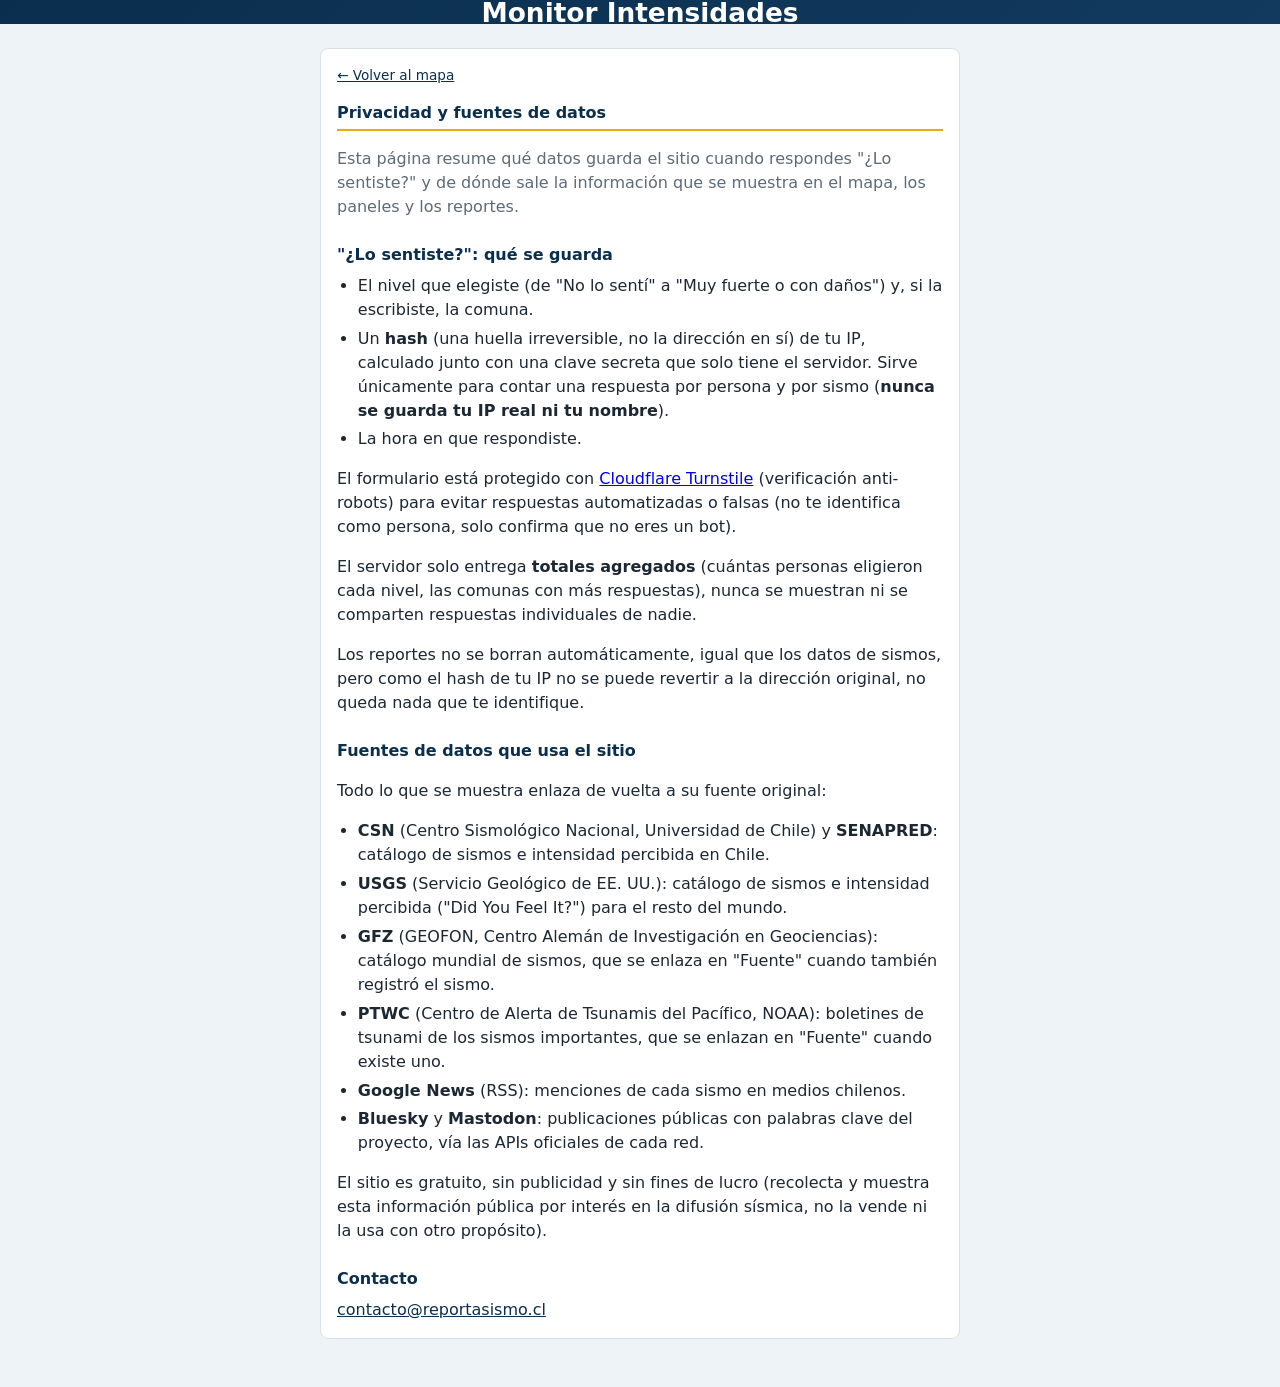
<file: privacidad.html>
<!doctype html>
<html lang="es">
<head>
<meta charset="utf-8" />
<meta name="viewport" content="width=device-width, initial-scale=1" />
<title>Privacidad y fuentes — Monitor Intensidades</title>
<meta name="description" content="Qué datos guarda Monitor Intensidades cuando respondés '¿Lo sentiste?' y de qué fuentes sale la información del sitio (CSN, SENAPRED, USGS, GFZ, PTWC, Google News, Bluesky, Mastodon)." />
<link rel="canonical" href="https://reportasismo.cl/privacidad.html" />
<meta property="og:type" content="website" />
<meta property="og:site_name" content="Monitor Intensidades" />
<meta property="og:title" content="Privacidad y fuentes — Monitor Intensidades" />
<meta property="og:description" content="Qué datos guarda el sitio y de qué fuentes sale la información que muestra." />
<meta property="og:url" content="https://reportasismo.cl/privacidad.html" />
<meta property="og:image" content="https://reportasismo.cl/img/og-image.png" />
<meta property="og:locale" content="es_CL" />
<meta name="twitter:card" content="summary" />
<meta name="theme-color" content="#0a2e4d" />
<link rel="manifest" href="manifest.json" />
<link rel="icon" type="image/svg+xml" href="img/logo-icon.svg?v=1" />
<link rel="apple-touch-icon" href="img/apple-touch-icon.png" />
<link rel="stylesheet" href="css/style.css?v=p52" />
</head>
<body>
  <header class="app-header">
    <h1>Monitor Intensidades</h1>
  </header>

  <main class="doc-page">
    <div class="panel doc-card">
      <p class="doc-back"><a href="index.html">← Volver al mapa</a></p>
      <h2>Privacidad y fuentes de datos</h2>
      <p class="doc-intro">
        Esta página resume qué datos guarda el sitio cuando respondes
        "¿Lo sentiste?" y de dónde sale la información que se muestra en
        el mapa, los paneles y los reportes.
      </p>

      <h3>"¿Lo sentiste?": qué se guarda</h3>
      <ul>
        <li>El nivel que elegiste (de "No lo sentí" a "Muy fuerte o con daños") y, si la escribiste, la comuna.</li>
        <li>
          Un <strong>hash</strong> (una huella irreversible, no la dirección en sí) de tu IP, calculado junto con una
          clave secreta que solo tiene el servidor. Sirve únicamente para contar una respuesta por persona y por
          sismo (<strong>nunca se guarda tu IP real ni tu nombre</strong>).
        </li>
        <li>La hora en que respondiste.</li>
      </ul>
      <p>
        El formulario está protegido con <a href="https://www.cloudflare.com/products/turnstile/" target="_blank" rel="noopener">Cloudflare Turnstile</a>
        (verificación anti-robots) para evitar respuestas automatizadas o falsas (no te identifica como persona, solo confirma que no eres un bot).
      </p>
      <p>
        El servidor solo entrega <strong>totales agregados</strong> (cuántas personas eligieron cada nivel, las
        comunas con más respuestas), nunca se muestran ni se comparten respuestas individuales de nadie.
      </p>
      <p>
        Los reportes no se borran automáticamente, igual que los datos de sismos, pero como el hash de tu IP no se
        puede revertir a la dirección original, no queda nada que te identifique.
      </p>

      <h3>Fuentes de datos que usa el sitio</h3>
      <p>Todo lo que se muestra enlaza de vuelta a su fuente original:</p>
      <ul>
        <li><strong>CSN</strong> (Centro Sismológico Nacional, Universidad de Chile) y <strong>SENAPRED</strong>: catálogo de sismos e intensidad percibida en Chile.</li>
        <li><strong>USGS</strong> (Servicio Geológico de EE. UU.): catálogo de sismos e intensidad percibida ("Did You Feel It?") para el resto del mundo.</li>
        <li><strong>GFZ</strong> (GEOFON, Centro Alemán de Investigación en Geociencias): catálogo mundial de sismos, que se enlaza en "Fuente" cuando también registró el sismo.</li>
        <li><strong>PTWC</strong> (Centro de Alerta de Tsunamis del Pacífico, NOAA): boletines de tsunami de los sismos importantes, que se enlazan en "Fuente" cuando existe uno.</li>
        <li><strong>Google News</strong> (RSS): menciones de cada sismo en medios chilenos.</li>
        <li><strong>Bluesky</strong> y <strong>Mastodon</strong>: publicaciones públicas con palabras clave del proyecto, vía las APIs oficiales de cada red.</li>
      </ul>
      <p>
        El sitio es gratuito, sin publicidad y sin fines de lucro (recolecta y muestra esta información pública
        por interés en la difusión sísmica, no la vende ni la usa con otro propósito).
      </p>

      <h3>Contacto</h3>
      <address class="doc-contact">
        <a href="mailto:contacto@reportasismo.cl">contacto@reportasismo.cl</a>
      </address>
    </div>
  </main>

  <!-- Ver el mismo comentario en index.html: Cloudflare Web Analytics,
       opcional y desactivado, sin cookies. Si se activa alla, se activa
       tambien aca con el mismo token. -->
  <!-- <script defer src="https://static.cloudflareinsights.com/beacon.min.js" data-cf-beacon='{"token": "TU-TOKEN-AQUI"}'></script> -->
</body>
</html>
</file>
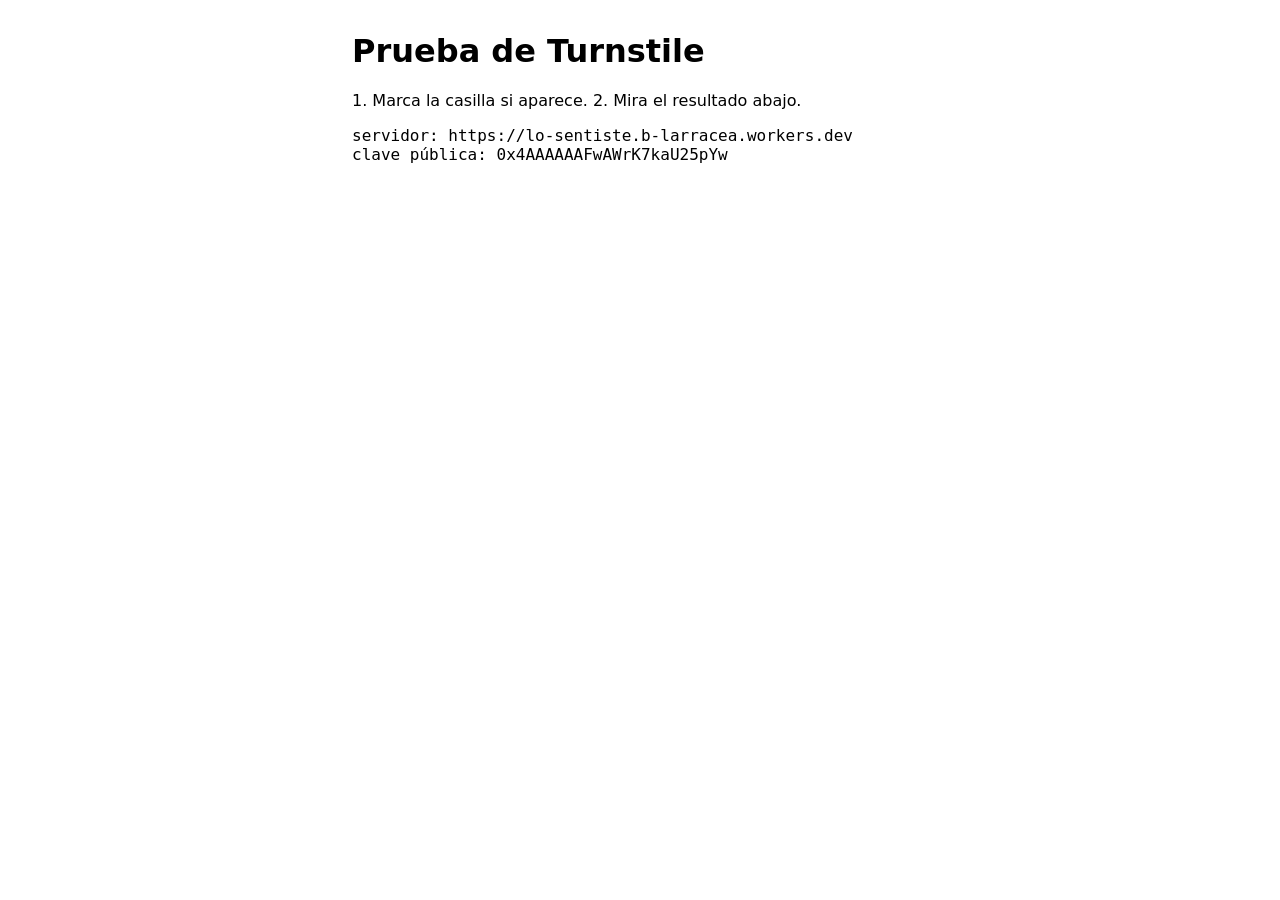
<file: reports-worker/test/turnstile-test.html>
<!doctype html>
<meta charset="utf-8" />
<meta name="viewport" content="width=device-width, initial-scale=1" />
<title>Prueba de Turnstile</title>
<!--
  Prueba MANUAL del anti-robots, para abrir en un navegador normal (no en uno incrustado
  o automatizado, que Turnstile suele rechazar). Se sirve con la carpeta del proyecto, ej.
  `py -m http.server 8001`, y se abre en http://localhost:8001/reports-worker/test/turnstile-test.html
  (localhost debe estar en los dominios del widget de Cloudflare).
  Manda un reporte a un sismo que NO existe: el servidor revisa primero el token y despues
  responde 404, asi se prueba el anti-robots sin guardar nada en la base.
-->
<body style="font: 16px system-ui; max-width: 36rem; margin: 2rem auto; padding: 0 1rem">
  <h1>Prueba de Turnstile</h1>
  <p>1. Marca la casilla si aparece. 2. Mira el resultado abajo.</p>
  <div id="widget"></div>
  <pre id="out" style="white-space: pre-wrap">cargando…</pre>
  <script src="../../js/config.js"></script>
  <script src="https://challenges.cloudflare.com/turnstile/v0/api.js?render=explicit"></script>
  <script>
    const out = document.getElementById("out");
    const log = (text) => (out.textContent += "\n" + text);
    const cfg = window.SISMOS_CONFIG;
    out.textContent = "servidor: " + cfg.reportsApi + "\nclave pública: " + cfg.turnstileSiteKey;
    window.addEventListener("load", () => {
      turnstile.render("#widget", {
        sitekey: cfg.turnstileSiteKey,
        callback: async (token) => {
          log("token recibido (" + token.length + " caracteres). Enviando al servidor…");
          const response = await fetch(cfg.reportsApi + "/reports", {
            method: "POST",
            headers: { "Content-Type": "application/json" },
            body: JSON.stringify({
              event_id: "csn:https://www.sismologia.cl/sismicidad/informes/2026/11/999999999.html",
              event_day: "2026-11-01",
              intensity: 1,
              turnstile_token: token,
            }),
          });
          const data = await response.json().catch(() => ({}));
          log("respuesta " + response.status + ": " + JSON.stringify(data));
          log(
            response.status === 404
              ? "RESULTADO: OK. El servidor aceptó el token (y rechazó el sismo de prueba, como se espera)."
              : response.status === 403
                ? "RESULTADO: FALLA. El servidor rechazó el token."
                : "RESULTADO: revisar la respuesta de arriba."
          );
        },
        "error-callback": (code) => log("ERROR de Turnstile: " + code),
      });
    });
  </script>
</body>
</file>
<file: css/style.css>
/* Paleta basada en shoa.cl: azul marino oscuro + dorado/naranja de acento. */
:root {
  --color-bg: #eef3f7;
  --color-header-bg: #0a2e4d;
  --color-header-bg-2: #123a5e;
  --color-accent: #f2a71b;
  --color-panel: #ffffff;
  --color-text: #1b2733;
  --color-text-muted: #5c6b78;
  --color-alert: #e74c3c;
  --color-border: #d8e0e7;
}

* { box-sizing: border-box; }

body {
  margin: 0;
  font-family: "Segoe UI", system-ui, sans-serif;
  background: var(--color-bg);
  color: var(--color-text);
}

.app-header {
  background: linear-gradient(135deg, var(--color-header-bg), var(--color-header-bg-2));
  color: #fff;
  /* 0.75rem + icono de 44px + 0.75rem = 68px: la altura que el resto del layout da por hecha (calc(100vh - 68px)). */
  padding: 0.75rem 1.5rem;
  display: flex;
  align-items: center;
  justify-content: space-between;
  gap: 1rem;
  /* El titulo se centra con position:absolute (ver .app-header h1) --
     relative aca es lo que fija el punto de referencia para ese centrado. */
  position: relative;
}

/* Logo a la izquierda del header (la imagen trae su propio fondo oscuro). */
.brand-logo {
  display: flex;
  align-items: center;
  flex-shrink: 0;
  gap: 0.6rem;
}
.brand-icon {
  display: block;
  width: 44px;
  height: 44px;
  line-height: 0;
}
.brand-icon img {
  display: block;
  width: 44px;
  height: 44px;
}
.brand-name {
  font-size: 1.4rem;
  font-weight: 600;
  letter-spacing: 0.01em;
  color: #fff;
  line-height: 1;
}
.brand-name b {
  font-weight: 800;
  color: #f2b233;
}

/* Centrado real en la fila completa (no en el espacio libre entre logo y
   lupa): si el logo y el boton no miden exactamente lo mismo, centrar por
   flexbox normal descuadra el titulo hacia un lado. Sacandolo del flujo y
   centrandolo contra .app-header entero queda perfecto sin importar el
   ancho de los elementos de los costados. */
.app-header h1 {
  margin: 0;
  font-size: 1.65rem; /* 26,4 px (antes 24,4: +2 px, a pedido) */
  position: absolute;
  left: 50%;
  transform: translateX(-50%);
  white-space: nowrap;
}

/* Lupa que abre/cierra el desplegable de "Sismos por dia" (#search-panel,
   mas abajo) -- vive en el header para no ocupar espacio permanente en
   ningun panel del dashboard. margin-left:auto la deja a la derecha aunque
   sea el unico elemento en flujo (el titulo esta fuera del flujo, ver arriba). */
.search-toggle {
  margin-left: auto;
  font: inherit;
  font-size: 1.1rem;
  width: 2.3rem;
  height: 2.3rem;
  flex-shrink: 0;
  display: flex;
  align-items: center;
  justify-content: center;
  border-radius: 50%;
  /* Borde dorado/naranja: mismo tono que "Sismo" en el logo. */
  border: 1.5px solid #f2a33a;
  background: rgba(242, 163, 58, 0.14);
  color: #fff;
  cursor: pointer;
  transition: background 0.15s, box-shadow 0.15s;
}

.search-toggle:hover {
  background: rgba(242, 163, 58, 0.3);
  box-shadow: 0 0 0 3px rgba(242, 163, 58, 0.18);
}

.search-toggle.is-active {
  background: var(--color-accent);
  border-color: var(--color-accent);
}

/* Desplegable de "Sismos por dia" -- flota sobre el resto del dashboard
   en vez de ocupar un panel fijo. Se abre/cierra con .search-toggle (ver
   js/app.js); .hidden (global) lo saca del flujo cuando esta cerrado. */
.search-panel {
  position: absolute;
  top: 68px;
  right: 1.5rem;
  z-index: 1000;
  width: 320px;
  max-width: calc(100vw - 3rem);
  max-height: 70vh;
  box-shadow: 0 4px 16px rgba(10, 46, 77, 0.3);
}

/*
 * Layout de columnas de alto completo: el mapa a la izquierda, despues
 * redes en vivo y menciones en medios (cada una de alto completo, de
 * arriba abajo), y por ultimo ".stack-column" -- una columna angosta con
 * Detalle del evento arriba a la derecha, Sismos por dia al medio y
 * Proximamente al final.
 */
.app-main {
  display: flex;
  height: calc(100vh - 68px);
}

.side-content {
  display: flex;
  /* Fila, no columna: redes-en-vivo y menciones-en-medios necesitan ser
     columnas de alto completo (ver .live-feed.panel/.social-feed.panel),
     no una fila mas apilada arriba de otra. */
  flex-direction: row;
  flex: 1 1 auto;
  min-width: 0;
  height: 100%;
}

/* Columna angosta apilada -- Detalle del evento, resumen semanal y
   Proximamente, uno debajo del otro en el espacio que le queda a la
   derecha de los dos feeds de alto completo. "Sismos por dia" se saco de
   aca (ver .search-panel, ahora vive en un desplegable del header).
   padding-top:0 (no 1rem parejo como el resto de los lados): asi el
   primer panel (Detalle del evento) arranca a la misma altura que Mapa
   de Calor/Redes en vivo/Menciones en medios en vez de quedar 16px mas
   abajo -- ver el mismo criterio ya aplicado en h2.live-feed-title. */
.stack-column {
  display: flex;
  flex-direction: column;
  flex: 1 1 auto;
  min-width: 220px;
  height: 100%;
  gap: 1rem;
  padding: 0 1rem 1rem 1rem;
  background: var(--color-bg);
}

.stack-column .event-detail {
  /* flex:0 0 auto (no flex:1 1 0 como antes) para que nunca se achique
     por debajo de lo que su contenido necesita -- con los 5 campos
     (referencia, magnitud, hora UTC, hora Chile, fuente) completos, antes
     quedaba mas bajo de lo que hacia falta y "Fuente" se veia recien
     haciendo scroll adentro del cuadro. min-height calculado para que
     entren los 5 sin scroll; si el contenido llegara a necesitar mas
     (ej. la fuente ocupa dos lineas), el "auto" del flex-basis igual deja
     crecer el cuadro en vez de cortarlo. */
  flex: 0 1 auto;
  min-height: 280px;
  /* Al elegir un sismo el detalle crece (suma el recuadro "¿Lo sentiste?") y empujaba
     el resumen semanal fuera de la pantalla, dejandolo cortado a la mitad. Ahora el
     detalle es el que cede: si no entra, se achica (nunca bajo 280px) y scrollea por
     dentro; el resumen semanal (flex:0 0 auto, mas abajo) siempre se ve entero. */
  overflow-y: auto;
}

/* Alinea el texto de "Detalle del evento" con el de Mapa de Calor /
   Redes en vivo / Menciones en medios -- mismo criterio y mismos numeros
   que h2.live-feed-title/h2.social-feed-title (buscar ese comentario).
   Selector por id (no ".event-detail h2"): misma especificidad que
   ".panel h2" mas abajo en la hoja de estilos ganaba por orden y pisaba
   este padding-bottom a 0.25rem. */
#event-detail h2 {
  margin-top: -8px;
  padding-bottom: 8px;
}

.stack-column .week-chart-panel {
  /* Sin sismo seleccionado, Resumen semana y Proximamente se reparten el espacio que sobra
     en proporcion 3 : 2 (el grafico crece hacia abajo). */
  flex: 3 1 0;
  min-height: 140px;
}

.stack-column .placeholder-panel {
  flex: 2 1 0;
  min-height: 90px;
}

@media (min-width: 901px) {
  .stack-column .week-chart-track {
    height: auto;
    flex: 1 1 0;
    min-height: 28px;
    max-height: 110px;
  }

  /* Con un sismo seleccionado el detalle necesita el espacio (recuadro "¿Lo sentiste?" y su
     resumen): Proximamente se oculta y Resumen semana vuelve a su alto de siempre. */
  .stack-column:has(#event-detail-placeholder.hidden) .placeholder-panel {
    display: none;
  }

  .stack-column:has(#event-detail-placeholder.hidden) .week-chart-panel {
    flex: 0 0 auto;
  }

  .stack-column:has(#event-detail-placeholder.hidden) .week-chart-track {
    flex: 0 0 auto;
    height: 52px;
  }
}

/* Pantallas de escritorio bajas: ajustes para que el detalle del evento (con el recuadro
   "¿Lo sentiste?" y su resumen) quepa sin barra de desplazamiento vertical. */
@media (min-width: 901px) and (max-height: 900px) {
  /* Los datos del sismo en filas "etiqueta | valor" en vez de apilados (cada dato ocupa
     una linea en vez de dos): libera ~80px para que el recuadro "¿Lo sentiste?" y su
     resumen quepan sin barra de desplazamiento vertical. En pantallas altas se mantiene
     el diseno apilado de siempre. */
  .event-detail dl {
    display: grid;
    grid-template-columns: max-content 1fr;
    gap: 0.12rem 0.75rem;
    align-items: baseline;
  }

  .event-detail dt {
    margin-top: 0;
  }

  /* Un poco menos de aire entre los paneles y un grafico semanal mas bajo. */
  .stack-column {
    gap: 0.5rem;
  }

  /* Con un sismo elegido el detalle (ahora con la fila de profundidad) necesita todo el alto
     posible: grafico semanal mas bajo y con menos relleno. */
  .stack-column:has(#event-detail-placeholder.hidden) .week-chart-track {
    height: 26px;
  }

  .stack-column:has(#event-detail-placeholder.hidden) .week-chart-panel {
    min-height: 0;
    padding: 0.55rem 1rem;
  }

  /* El subtitulo del grafico ("Magnitud >= 4,5 / ultimos 7 dias") se oculta solo mientras hay un
     sismo elegido en pantallas bajas: ese espacio lo necesita el detalle. */
  .stack-column:has(#event-detail-placeholder.hidden) .week-chart-subtitle {
    display: none;
  }
}

.map-wrap {
  /* Angosto y de altura completa (ver .app-main) en vez de ancho y de
     media altura -- eso solo, al pasar de un aspecto horizontal a uno
     vertical, ya reduce mucho el oceano visible de entrada porque Chile
     es una franja angosta y larga de norte a sur. Bajado de 460px a
     380px de nuevo para hacerle espacio a que redes-en-vivo y
     menciones-en-medios sean columnas de alto completo (ver .side-content
     arriba) -- ver tambien js/map.js, el centro se corrio un poco mas al
     este para compensar mostrando todavia menos oceano con este ancho. */
  flex: 0 0 500px; /* originalmente 380; ver @media (min-width: 1500px) mas abajo para pantallas anchas */
  min-width: 320px;
  height: 100%;
  display: flex;
  flex-direction: column;
}

/* A pedido, el mapa crece a 600px (antes 500 en toda resolucion de
   escritorio) pero SOLO en pantallas con espacio de sobra: con
   redes-en-vivo/menciones-en-medios fijas en 300px cada una, 600+600=1200px
   le dejan a la columna derecha (detalle/resumen/contacto, min-width 220px)
   apenas ~220px en una laptop de 1366px -- se probo y el texto se corta
   (el mail y el telefono de Contacto se parten mal). Arriba de 1500px de
   ancho de ventana esa columna ya tiene >=300px de sobra, asi que ahi si
   se ve comodo. */
@media (min-width: 1500px) {
  .map-wrap {
    flex: 0 0 600px;
  }
}

.map-title {
  margin: 0;
  padding: 0.5rem 1rem;
  font-size: 1rem;
  text-align: center;
  color: var(--color-header-bg);
  background: var(--color-panel);
  border-bottom: 2px solid var(--color-accent);
  flex-shrink: 0;
}

/* Hora de la ultima recoleccion (ver SismosApp.loadLastUpdated en
   data-loader.js) -- flota DENTRO de .map-canvas (no es hermano de
   .map-title en el flujo) a proposito: .map-canvas es lo unico que mide
   fitBounds() en map.js para calcular el zoom inicial, y agregar una fila
   mas arriba de altura variable (vacia hasta que carga el primer dato,
   despues con texto) corria ese calculo cada vez -- el mapa no quedaba
   encuadrado donde el usuario lo dejo. Mismo problema que resuelve
   position:absolute en .map-legend-overlay, aca abajo. */
.last-updated {
  position: absolute;
  top: 8px;
  left: 50%;
  transform: translateX(-50%);
  z-index: 500;
  margin: 0;
  padding: 0.15rem 0.6rem;
  font-size: 0.7rem;
  text-align: center;
  color: var(--color-text-muted);
  background: var(--color-panel);
  border-radius: 10px;
  box-shadow: 0 1px 4px rgba(10, 46, 77, 0.25);
}

.last-updated:empty {
  display: none;
}

/* El "position:relative" que antes tenia .map-wrap se mueve aca: el mapa
   y la leyenda superpuesta (position:absolute) necesitan un contenedor
   propio que no incluya el titulo, para que la leyenda siga midiendo su
   "top" desde la esquina del mapa y no se corra hacia abajo. */
.map-canvas {
  position: relative;
  flex: 1 1 auto;
  min-height: 0;
}

#map {
  width: 100%;
  height: 100%;
}

/* Caja de la paleta, pegada justo debajo del control de zoom (+/-) de
   Leaflet y con su mismo ancho/borde/radio -- es HTML/CSS comun, no un
   control de Leaflet, asi que no interfiere con el arrastre del mapa: al
   ser un hermano de #map (no un hijo), un click aca nunca llega a los
   manejadores de eventos de Leaflet. Los toggles de capas (heatmap/redes)
   siguen en el DOM pero ocultos (ver .hidden en index.html) -- ya no hay
   espacio ni necesidad de mostrarlos, la caja ahora es solo la paleta. */
.map-legend-overlay {
  position: absolute;
  /* El control de zoom mide ~33px de ancho y ~63px de alto, con 10px de
     margen desde el borde del mapa -- este cuadro repite ese mismo ancho
     y ese mismo margen izquierdo, y arranca 10px debajo de donde termina
     el zoom (63 + 10 + 10 = 83). */
  /* A pedido: abajo a la izquierda (antes bajo el zoom, top:83px). */
  top: auto;
  bottom: 10px;
  left: 10px;
  z-index: 500;
  width: 33px;
  display: flex;
  flex-direction: column;
  align-items: center;
  gap: 0.3rem;
  background: #fff;
  border: 2px solid rgba(0, 0, 0, 0.2);
  border-radius: 4px;
  padding: 0.4rem 0.2rem;
}

.live-feed.panel,
.social-feed.panel {
  flex: 0 0 300px;
  height: 100%;
}

.panel {
  background: var(--color-panel);
  border: 1px solid var(--color-border);
  border-radius: 8px;
  padding: 1rem;
  overflow-y: auto;
  min-height: 0;
}

.live-feed.panel,
.social-feed.panel {
  border-radius: 0;
  border-top: none;
  border-bottom: none;
  /* El titulo de estos dos paneles queda afuera del area con scroll (ver
     #live-feed-body/#social-feed-body) en vez de "sticky" flotando sobre
     el contenido -- position:sticky tenia casos borde de renderizado (un
     resto del texto de una tarjeta se veia pasar por encima del titulo en
     Chrome) que costaba reproducir y corregir de forma confiable. Con el
     titulo realmente afuera del scroll, no hay contenido que pueda
     quedar "detras" de el en ningun momento -- es la solucion mas simple
     y sin casos borde. */
  display: flex;
  flex-direction: column;
  overflow-y: hidden;
}

.social-feed.panel {
  border-right: none;
}

/* Aviso de "estas viendo las publicaciones de un sismo pasado" (trazabilidad,
   ver showTrace en js/app.js). Queda afuera del area con scroll, igual que el
   titulo del panel. Sin "display" propio para no pelear con .hidden. */
.trace-banner {
  flex-shrink: 0;
  margin: 0.5rem 0;
  padding: 0.5rem 0.65rem;
  font-size: 0.78rem;
  line-height: 1.35;
  color: var(--color-text);
  background: #eef3f7;
  border-left: 3px solid var(--color-accent);
  border-radius: 4px;
}

.trace-banner strong {
  display: block;
  margin-bottom: 0.15rem;
}

.trace-banner .trace-note {
  color: var(--color-text-muted);
}

.trace-banner button {
  margin-top: 0.4rem;
  padding: 0.25rem 0.6rem;
  font: inherit;
  font-weight: 600;
  color: var(--color-header-bg);
  background: #fff;
  border: 1px solid var(--color-header-bg);
  border-radius: 4px;
  cursor: pointer;
}

.trace-banner button:hover {
  background: var(--color-header-bg);
  color: #fff;
}

#live-feed-body,
#social-feed-body {
  flex: 1 1 auto;
  min-height: 0;
  overflow-y: auto;
  /* Solo scroll vertical: un texto muy largo y sin espacios (un @usuario o una URL) ya no
     puede abrir una barra de desplazamiento horizontal (ver .live-card-*). */
  overflow-x: hidden;
}

.panel h2 {
  /* Sin margin-bottom: un margen es transparente, y en un titulo sticky
     (ver .live-feed-title / .social-feed-title) eso deja un hueco por
     donde se ve pasar el fondo de las tarjetas al scrollear -- el espacio
     de respiro ahi va como padding en vez de margin, que si queda pintado
     con el fondo solido del titulo. */
  margin: 0;
  font-size: 1rem;
  color: var(--color-header-bg);
  border-bottom: 2px solid var(--color-accent);
  padding-bottom: 0.25rem;
}

/* Instruccion para quien entra por primera vez y no sabe como funciona el
   panel: centrada y con un recuadro ambar muy tenue -- se nota sin gritar
   (una primera version, en negrita y con borde grueso, se veia
   "demasiado alumbrada" a criterio del usuario). Sin "display" propio a
   proposito, para no pelear con .hidden (que la saca al elegir un sismo). */
.event-detail-placeholder {
  margin: 0.75rem 0 0;
  padding: 0.6rem 0.9rem;
  text-align: center;
  font-size: 0.9rem;
  font-weight: 500;
  line-height: 1.35;
  color: var(--color-text);
  background: #fffaf0;
  border: 1px dashed var(--color-accent);
  border-radius: 6px;
}

/* Espacio reservado -- sin uso todavia (a futuro, posible espacio de
   publicidad u otra funcion), por ahora solo un cuadro vacio marcado como
   tal para que no se lea como un panel roto. */
.placeholder-panel {
  display: flex;
  align-items: center;
  justify-content: center;
  border-style: dashed;
}

.placeholder-text {
  margin: 0;
  font-size: 0.85rem;
  color: var(--color-text-muted);
}

/* --- Resumen semanal (mini grafico de barras, "Sismos por dia") --- */
.week-chart-panel {
  display: flex;
  flex-direction: column;
}

.week-chart-subtitle {
  margin: 0.3rem 0 0.75rem;
  font-size: 0.7rem;
  color: var(--color-text-muted);
}

.week-chart {
  display: flex;
  justify-content: space-between;
  gap: 0.35rem;
  flex: 1 1 auto;
}

.week-chart-bar {
  display: flex;
  flex-direction: column;
  align-items: center;
  flex: 1 1 0;
}

.week-chart-count {
  font-size: 0.68rem;
  font-weight: 700;
  color: var(--color-header-bg);
  margin-bottom: 0.25rem;
}

/* Alto fijo a proposito: el "height:X%" de .week-chart-fill necesita un
   contenedor con una altura real de la cual ser porcentaje -- .week-chart
   solo se estira segun su contenido (el numero y la letra tienen su
   propio alto variable), asi que una barra a "100%" de eso no crecia casi
   nada. Con el riel a un alto fijo, el porcentaje si funciona siempre. */
.week-chart-track {
  width: 100%;
  max-width: 22px;
  height: 52px;
  display: flex;
  align-items: flex-end;
}

.week-chart-fill {
  width: 100%;
  min-height: 4px;
  border-radius: 3px 3px 0 0;
  background: var(--color-header-bg);
}

/* Hoy se destaca con el mismo color de acento que usa el resto del
   dashboard para marcar "seleccionado/actual" (linea del titulo, anillo
   de seleccion en el mapa, etc.) -- mantiene la misma logica de color en
   vez de inventar una nueva. */
.week-chart-bar--today .week-chart-fill {
  background: var(--color-accent);
}

.week-chart-bar--today .week-chart-count {
  color: var(--color-accent);
}

.week-chart-bar--empty .week-chart-fill {
  background: var(--color-border);
}

.week-chart-label {
  margin-top: 0.3rem;
  font-size: 0.68rem;
  font-weight: 600;
  color: var(--color-text-muted);
}

/* --- Tabla "Sismos por dia" --- */
.day-table-controls {
  margin: 0.5rem 0;
}

#day-picker {
  width: 100%;
  padding: 0.4rem;
  border: 1px solid var(--color-border);
  border-radius: 4px;
  font-family: inherit;
}

.day-table-wrap {
  max-height: 220px;
  overflow-y: auto;
  border: 1px solid var(--color-border);
  border-radius: 4px;
}

#day-table {
  width: 100%;
  /* table-layout:fixed para poder repartir el ancho a mano (ver los
     nth-child de mas abajo): la referencia geografica necesita la mayor
     parte para poder leerse, hora y magnitud son siempre cortas. */
  table-layout: fixed;
  border-collapse: collapse;
  font-size: 0.78rem;
}

#day-table th:nth-child(1),
#day-table td:nth-child(1) { width: 22%; }

#day-table th:nth-child(2),
#day-table td:nth-child(2) { width: 58%; }

#day-table th:nth-child(3),
#day-table td:nth-child(3) { width: 20%; }

#day-table th {
  position: sticky;
  top: 0;
  background: var(--color-panel);
  text-align: left;
  padding: 0.4rem 0.3rem;
  border-bottom: 1px solid var(--color-border);
  color: var(--color-text-muted);
}

#day-table td {
  padding: 0.35rem 0.3rem;
  border-bottom: 1px solid var(--color-border);
  /* Se permite que el texto haga wrap (en vez de cortarse con "...") para
     poder leer la referencia geografica completa -- las filas simplemente
     crecen en alto cuando el lugar es largo. */
  white-space: normal;
  overflow-wrap: break-word;
}

#day-table tr[data-idx] {
  cursor: pointer;
}

#day-table tr[data-idx]:hover {
  background: var(--color-bg);
}

/* --- Menciones en medios --- */
h2.social-feed-title {
  text-align: center;
  /* Queda afuera del area con scroll (ver #social-feed-body y el comentario
     en .live-feed.panel/.social-feed.panel) -- flex-shrink:0 para que no
     se achique cuando el contenido de abajo necesite mas espacio.
     margin-top negativo compensa el padding-top de ".panel" (1rem) para
     que el texto arranque a la misma altura que el de "Mapa de Calor" al
     lado (que solo tiene 0.5rem de padding-top) -- y padding-bottom
     compensa exactamente esos mismos 8px para que la linea naranja de
     abajo no se mueva y siga a la misma altura que la de "Mapa de Calor". */
  flex-shrink: 0;
  margin-top: -8px;
  padding-bottom: 8px;
}

.social-feed-empty {
  font-size: 0.8rem;
  color: var(--color-text-muted);
}

.social-card {
  display: block;
  padding: 0.5rem;
  margin-bottom: 0.4rem;
  border: 1px solid var(--color-border);
  border-left: 2px solid var(--color-header-bg-2);
  border-radius: 4px;
  text-decoration: none;
  color: inherit;
}

.social-card:hover {
  background: var(--color-bg);
}

.social-card-title {
  margin: 0;
  font-size: 0.82rem;
  font-weight: 600;
  color: var(--color-text);
}

.social-card-meta {
  margin: 0.25rem 0 0;
  font-size: 0.72rem;
  color: var(--color-text-muted);
}

.social-card-place {
  color: var(--color-header-bg-2);
  font-weight: 600;
}

/* --- Redes en vivo (Bluesky + Mastodon) --- */
h2.live-feed-title {
  text-align: center;
  /* Ver el comentario en h2.social-feed-title, mismo criterio. */
  flex-shrink: 0;
  margin-top: -8px;
  padding-bottom: 8px;
}

.live-feed-empty {
  font-size: 0.8rem;
  color: var(--color-text-muted);
}

.live-card-link {
  display: block;
  text-decoration: none;
  color: inherit;
}

.live-card {
  display: flex;
  gap: 0.5rem;
  padding: 0.5rem;
  margin-bottom: 0.5rem;
  border-radius: 12px;
  background: #eaf4ff;
  border: 1px solid #cfe6fd;
}

.live-card-link:hover .live-card {
  background: #dcecff;
}

.live-card-avatar {
  width: 32px;
  height: 32px;
  border-radius: 50%;
  flex-shrink: 0;
  background: #cfe6fd;
  object-fit: cover;
}

.live-card-body {
  min-width: 0;
}

.live-card-header {
  display: flex;
  flex-wrap: wrap;
  gap: 0.3rem;
  align-items: baseline;
  font-size: 0.72rem;
}

.live-card-platform {
  font-size: 0.85rem;
  line-height: 1;
}

.live-card-name {
  font-weight: 600;
  color: var(--color-text);
}

.live-card-handle,
.live-card-time {
  color: var(--color-text-muted);
}

/* Nombre, @usuario y hora son items de un flex con wrap: un @usuario largo y sin espacios
   (ej. "@alguien.wordpress.com@alguien.wordpress.com") medio mas que la tarjeta y
   empujaba el ancho de toda la lista. min-width:0 + max-width:100% + overflow-wrap:anywhere
   hacen que se parta dentro de la tarjeta. */
.live-card-name,
.live-card-handle,
.live-card-time {
  min-width: 0;
  max-width: 100%;
  overflow-wrap: anywhere;
}

.live-card-text {
  margin: 0.2rem 0 0;
  font-size: 0.82rem;
  color: var(--color-text);
  overflow-wrap: anywhere;
}

.layer-toggle {
  display: flex;
  align-items: center;
  gap: 0.5rem;
  margin: 0.5rem 0;
  font-size: 0.9rem;
}

/* Escala vertical: la intensidad crece hacia arriba (Leve abajo, Fuerte
   arriba), como un termometro. column-reverse deja el HTML en el mismo
   orden de siempre (I..X, azul a rosado) y solo invierte el sentido
   visual. El numero romano de cada grado va dentro de su propio cuadro
   de color (no hay ancho para una columna aparte) -- texto blanco con
   sombra oscura para que se lea igual sobre cualquiera de los 10 colores. */
.legend-label-strong,
.legend-label-weak {
  /* Horizontal (no vertical-rl como antes). "Fuerte" (la palabra mas
     larga) se encoge lo justo para entrar en los ~23px de ancho
     disponible dentro de la caja, sin desbordar el borde. */
  font-size: 0.52rem;
  font-weight: 600;
  color: var(--color-text-muted);
  letter-spacing: -0.04em;
  white-space: nowrap;
}

.legend-scale {
  display: flex;
  flex-direction: column-reverse;
  width: 22px;
  /* 200px / 12 grados (antes 170px / 10) mantiene mas o menos la misma
     altura por franja al sumar XI y XII. */
  height: 200px;
  border-radius: 3px;
  overflow: hidden;
}

.legend-scale span {
  flex: 1;
  display: flex;
  align-items: center;
  justify-content: center;
  font-size: 0.5rem;
  font-weight: 700;
  letter-spacing: -0.03em;
  color: #fff;
  text-shadow: 0 0 2px rgba(0, 0, 0, 0.9), 0 0 2px rgba(0, 0, 0, 0.9);
}

.event-detail dl {
  margin: 0;
  font-size: 0.85rem;
}

.event-detail dt {
  font-weight: 600;
  color: var(--color-header-bg);
  margin-top: 0.5rem;
}

.event-detail dd { margin: 0; }

.hidden { display: none; }

.status {
  margin-top: 1rem;
  font-size: 0.8rem;
  color: var(--color-text-muted);
}

.quake-marker--relevant {
  animation: pulse 1.4s infinite;
}

@keyframes pulse {
  0% { filter: drop-shadow(0 0 0 rgba(231, 76, 60, 0.7)); }
  70% { filter: drop-shadow(0 0 8px rgba(231, 76, 60, 0)); }
  100% { filter: drop-shadow(0 0 0 rgba(231, 76, 60, 0)); }
}

/* Anillo amarillo del sismo seleccionado (tabla o click en el mapa). */
.selection-ring {
  animation: selection-pulse 1.2s ease-in-out infinite;
}

@keyframes selection-pulse {
  0% { filter: drop-shadow(0 0 0 rgba(255, 212, 0, 0.9)); }
  70% { filter: drop-shadow(0 0 10px rgba(255, 212, 0, 0)); }
  100% { filter: drop-shadow(0 0 0 rgba(255, 212, 0, 0)); }
}

/*
 * Mobile: el layout de escritorio es un tablero fijo pensado para una
 * pantalla ancha (mapa de alto completo + redes-en-vivo/menciones de alto
 * completo + la columna angosta apilada) -- en un celular ese ancho
 * minimo no entra ni cerca, y todo quedaba amontonado o cortado. Abajo de
 * 900px se apila todo en una sola columna que scrollea normal como pagina.
 *
 * .side-content y .stack-column pasan a "display:contents": la caja en
 * si desaparece (flex/gap/padding ya no aplican) pero sus hijos quedan
 * como hijos directos de .app-main, que es el que ahora ordena todo con
 * flexbox + la propiedad "order" -- asi no hace falta reordenar el HTML
 * para lograr el orden pedido (mapa, detalle del evento, redes en vivo,
 * menciones en medios, resumen semanal y, al final, proximamente -- a
 * pedido, el resumen semanal y proximamente van abajo de las menciones en
 * medios; en escritorio siguen en la columna de la derecha).
 */
@media (max-width: 900px) {
  .app-main {
    display: flex;
    flex-direction: column;
    height: auto;
    gap: 1rem;
    padding: 1rem;
  }

  .side-content,
  .stack-column {
    display: contents;
  }

  .map-wrap {
    order: 1;
    flex: none;
    width: 100%;
    min-width: 0;
    height: 320px;
  }

  /* La leyenda de colores esta calibrada para el alto del mapa de
     escritorio (top:83px + ~248px de caja completa, ver .map-legend-overlay/
     .legend-scale mas arriba) -- con el mapa fijo a 320px de alto en mobile
     (menos la barra de titulo, quedan ~280px para el mapa mismo) esa caja
     se pasaba casi 50px por debajo del mapa y tapaba el titulo de "Detalle
     del evento" que viene justo despues (.map-canvas no recorta su
     contenido, un position:absolute que se pasa de alto queda pintado
     encima de lo que sigue en la pagina). Se achica la franja de colores
     para que la caja completa entre en el alto disponible.
  */
  .legend-scale {
    height: 130px;
  }

  .event-detail { order: 2; }
  .live-feed.panel { order: 3; }
  .social-feed.panel { order: 4; }
  .week-chart-panel { order: 5; }
  .placeholder-panel { order: 6; }

  /* En el layout de escritorio estos dos van pegados al mapa y entre si,
     de alto completo (sin borde ni esquinas redondeadas de ese lado) --
     apilados en mobile son tarjetas sueltas, necesitan los cuatro bordes,
     las esquinas y una altura propia en vez de "100%" de un padre que en
     mobile ya no tiene una altura fija de la cual heredar. */
  .live-feed.panel,
  .social-feed.panel {
    height: auto;
    border: 1px solid var(--color-border);
    border-radius: 8px;
  }

  /* Sin una altura de panel fija (era 50% de .app-main en escritorio),
     "flex:1" en el body de estos dos feeds no tiene contra que crecer --
     necesitan un tope explicito para que seguir mostrando "lo ultimo"
     como una lista con scroll propio, en vez de una pagina kilometrica. */
  #live-feed-body,
  #social-feed-body {
    max-height: 340px;
  }

  /* El "flex: 3 1 0; min-height: 140px" de ".stack-column .week-chart-panel"
     (mas arriba) esta pensado para la columna de escritorio, de alto fijo.
     En mobile ".stack-column" pasa a "display:contents" pero el selector
     sigue aplicando igual (el descendiente sigue siendo hijo en el DOM) --
     y como ".panel" tiene overflow-y:auto, ese min-height fijo gana sobre
     el alto real del contenido y corta las letras de los dias (D L M M J V
     S) por debajo del borde. Se vuelve a un alto segun contenido, igual
     que el resto de las tarjetas apiladas en mobile, y se le da un poco
     mas de aire interno para que el grafico no se vea apretado. */
  .stack-column .week-chart-panel {
    flex: none;
    min-height: 0;
  }

  .week-chart {
    margin-top: 0.4rem;
  }

  .week-chart-track {
    height: 68px;
  }
}

/*
 * Celular: una sola fila, con el titulo centrado en el ancho completo del header (posicion
 * absoluta, como en escritorio) y la lupa a la derecha, centrada en vertical. La fuente
 * mas chica hace que "Monitor Intensidades" (~190px) quepa sin tocar la lupa ni en
 * pantallas de 320px.
 */
@media (max-width: 600px) {
  .app-header {
    padding: 0.75rem 1rem;
    min-height: 3.6rem;
  }

  /* En celular solo cabe el icono (los primeros ~34 px del logo): el titulo
     centrado ocupa el resto de la fila. */
  .brand-name {
    display: none;
  }
  .brand-icon,
  .brand-icon img {
    width: 32px;
    height: 32px;
  }

  .app-header h1 {
    top: 50%;
    transform: translate(-50%, -50%);
    font-size: 1.175rem; /* 18,8 px */
    line-height: 1.25;
  }
}

/* --- "¿Lo sentiste?" (prototipo) --- */
/* Compacto a proposito: en pantallas de escritorio bajas el detalle del evento no debe
   necesitar barra de desplazamiento vertical (ver .stack-column .event-detail). */
.report-box {
  margin-top: 0.5rem;
  padding-top: 0.4rem;
  border-top: 1px solid var(--color-border);
}

.report-box h3 {
  margin: 0 0 0.25rem;
  font-size: 0.92rem;
  color: var(--color-header-bg);
}

.report-demo,
.report-closed,
.report-empty,
.report-message,
.report-comunas {
  margin: 0.2rem 0;
  font-size: 0.74rem;
  color: var(--color-text-muted);
}

/* Link chico a privacidad.html: que diga que se guarda y por que, sin volver
   a meter el parrafo largo que antes iba aca (ver PR que lo saco). */
.report-privacy-link {
  margin: 0.3rem 0 0;
  font-size: 0.68rem;
}

.report-privacy-link a {
  color: var(--color-text-muted);
}

.report-demo {
  padding: 0.3rem 0.5rem;
  background: #fff3d6;
  border-radius: 4px;
}

/* La escala cualitativa completa (de "No lo senti" a "Muy fuerte o con danos") va en 2
   filas de 3 columnas iguales -- una sola fila con 6 columnas de ancho proporcional se
   veia bien solo cuando el panel tenia todo el ancho de pantalla para si (celular), pero
   "Detalle del evento" normalmente es una columna angosta (una de cuatro, junto a Mapa de
   Calor/Redes en vivo/Menciones en medios en escritorio): ahi el texto ("Leve", "Moderado",
   "Fuerte") quedaba cortado igual que en celular, el ancho de ventana no es lo que importa.
   Con 2x3 parejo y botones de altura fija entra comodo en cualquier ancho de columna. */
.report-choices {
  display: grid;
  grid-template-columns: repeat(3, 1fr);
  grid-auto-rows: 1fr;
  gap: 0.3rem;
  margin: 0.3rem 0;
}

.report-choice {
  display: flex;
  align-items: center;
  justify-content: center;
  min-width: 0;
  min-height: 1.9rem;
  padding: 0.2rem 0.25rem;
  font: inherit;
  font-size: 0.7rem;
  line-height: 1.15;
  text-align: center;
  color: var(--color-header-bg);
  background: #fff;
  border: 1px solid var(--color-header-bg);
  border-radius: 6px;
  cursor: pointer;
}

.report-choice:hover { background: #eef3f7; }

/* Antes relleno solido (fondo azul oscuro, texto blanco): junto con el resto
   de las mejoras a este recuadro, era el elemento que mas saltaba a la vista
   en toda la pagina. Un tinte claro (el mismo que .report-choice:hover) mas
   texto en negrita distingue la opcion elegida sin ese golpe de color. */
.report-choice.is-selected {
  color: var(--color-header-bg);
  background: #dbe7f3;
  font-weight: 700;
}

/* "¿Donde estabas?" y el selector en la misma linea. */
.report-comuna {
  display: flex;
  align-items: center;
  gap: 0.4rem;
  margin: 0.3rem 0;
  font-size: 0.74rem;
  font-weight: 700;
  color: var(--color-header-bg);
}

.report-comuna-field {
  position: relative;
  flex: 1 1 auto;
  min-width: 0;
}

.report-comuna input {
  display: block;
  width: 100%;
  margin-top: 0;
  padding: 0.1rem 1.3rem 0.1rem 0.2rem;
  font: inherit;
  font-size: 0.78rem;
  font-weight: 400;
}

/* Flechita para desplegar la lista completa con el mouse, sin tener que escribir nada
   primero -- a pedido, ademas de filtrar al tipear (las "dos formas" de elegir). */
.report-comuna-toggle {
  position: absolute;
  top: 0;
  right: 0;
  bottom: 0;
  width: 1.2rem;
  padding: 0;
  font-size: 0.7rem;
  line-height: 1;
  color: var(--color-header-bg);
  background: none;
  border: none;
  cursor: pointer;
}

/* Lista de sugerencias propia (no <datalist> nativo -- ver el comentario en js/app.js
   sobre por que: el desplegable del navegador queda mal posicionado dentro de un panel
   con scroll, y los clicks no caian sobre la sugerencia). Ancla justo debajo del input,
   mismo ancho. A diferencia del datalist nativo (que escapa del recorte por ser UI del
   navegador), esta lista es un elemento normal: si el input queda cerca del borde
   inferior visible de .event-detail (que tiene overflow-y:auto), el panel puede recortar
   parte de la lista -- hace falta bajar un poco el scroll del panel para verla entera.
   Es un costo aceptado: a cambio, cualquier sugerencia que SI se vea es clickeable de
   verdad, que es justo lo que el datalist nativo no garantizaba. */
.report-comuna-suggestions {
  position: absolute;
  z-index: 5;
  top: 100%;
  left: 0;
  right: 0;
  margin: 2px 0 0;
  padding: 0.2rem 0;
  list-style: none;
  max-height: 10rem;
  overflow-y: auto;
  background: #fff;
  border: 1px solid var(--color-header-bg);
  border-radius: 6px;
  box-shadow: 0 2px 6px rgba(10, 46, 77, 0.2);
  font-weight: 400;
}

.report-comuna-suggestions li {
  padding: 0.3rem 0.5rem;
  font-size: 0.78rem;
  cursor: pointer;
}

.report-comuna-suggestions li:hover {
  background: #eef3f7;
}

/* Boton que hace efectivo el envio -- antes se mandaba solo con elegir una
   opcion, sin dar tiempo a escribir la comuna. Mismo estilo "outline" que
   .report-choice (a proposito, no solido): un bloque solido a todo el ancho
   con el azul oscuro del sitio le ganaba protagonismo a todo lo demas en el
   recuadro. Se sigue reconociendo como boton; el relleno al pasar el mouse
   (igual que .report-choice:hover) basta para que se note que es clickeable. */
.report-submit {
  display: block;
  width: 100%;
  margin: 0.5rem 0 0.3rem;
  padding: 0.4rem;
  font: inherit;
  font-size: 0.8rem;
  font-weight: 700;
  color: var(--color-header-bg);
  background: #fff;
  border: 1px solid var(--color-header-bg);
  border-radius: 6px;
  cursor: pointer;
}

.report-submit:hover {
  background: #eef3f7;
}

.report-total {
  margin: 0.25rem 0 0.15rem;
  font-size: 0.78rem;
}

.report-row {
  /* Una sola linea por nivel: etiqueta | barra | cantidad (antes la barra iba debajo y
     cada fila ocupaba el doble de alto). */
  display: grid;
  grid-template-columns: 7.8rem 1fr 1.4rem;
  align-items: center;
  gap: 0.4rem;
  margin: 0.08rem 0;
  font-size: 0.68rem;
  line-height: 1.15;
}

/* El mensaje de estado ("Enviando...", "Gracias...") solo ocupa lugar cuando tiene texto. */
.report-message:empty {
  display: none;
}

.report-row-bar {
  height: 0.4rem;
  background: #eef3f7;
  border-radius: 3px;
  overflow: hidden;
}

.report-row-bar span {
  display: block;
  height: 100%;
  background: var(--color-accent);
}

.report-row-n { text-align: right; }

/* Cuadro de contacto (antes "Proximamente"): se muestra bajo Resumen semana y se oculta al
   seleccionar un sismo (ver .stack-column:has(#event-detail-placeholder.hidden)). */
.stack-column .contact-panel {
  min-height: auto; /* nunca recortar el texto de contacto */
  flex: 2 1 0;
  flex-direction: column;
  align-items: flex-start;
  justify-content: center;
  border-style: solid;
}

.contact-panel h2 {
  margin: 0 0 0.35rem;
  padding-bottom: 0.25rem;
  font-size: 0.95rem;
}

.contact-info {
  display: flex;
  flex-direction: column;
  gap: 0.2rem;
  font-style: normal;
  font-size: 0.82rem;
  color: var(--color-text);
  overflow-wrap: anywhere;
}

.contact-info a {
  color: var(--color-header-bg);
}

/* Celular/tablet: los paneles van apilados, asi que el cuadro de contacto mide lo que mide su texto. */
@media (max-width: 900px) {
  .stack-column .contact-panel {
    flex: 0 0 auto;
  }
}

/* Interruptor "Reportes ciudadanos" del mapa (aparece al elegir un sismo con respuestas por comuna). */
.citizen-toggle {
  display: flex;
  align-items: center;
  gap: 0.35rem;
  margin: 10px 10px 0 0;
  padding: 0.3rem 0.55rem;
  background: #fff;
  font-size: 0.72rem;
  font-weight: 600;
  color: var(--color-text);
  cursor: pointer;
}

.citizen-toggle-dot {
  width: 0.85rem;
  height: 0.85rem;
  border-radius: 50%;
  border: 2px dashed #111;
  background: #f7b500;
}

/* --- Pagina de privacidad/fuentes (privacidad.html) -- pagina de texto simple,
   no el layout de grilla del dashboard, asi que usa su propio contenedor angosto
   centrado en vez de .app-main. */
.doc-page {
  display: flex;
  justify-content: center;
  padding: 1.5rem 1rem 3rem;
}

.doc-card {
  max-width: 640px;
  width: 100%;
  line-height: 1.5;
}

.doc-back {
  margin: 0 0 1rem;
  font-size: 0.85rem;
}

.doc-back a {
  color: var(--color-header-bg);
}

.doc-card h2 {
  margin: 0 0 0.5rem;
  color: var(--color-header-bg);
}

.doc-card h3 {
  margin: 1.5rem 0 0.4rem;
  color: var(--color-header-bg);
  font-size: 1rem;
}

.doc-intro {
  color: var(--color-text-muted);
}

.doc-card ul {
  margin: 0.3rem 0;
  padding-left: 1.3rem;
}

.doc-card li {
  margin: 0.3rem 0;
}

.doc-contact {
  font-style: normal;
}

.doc-contact a {
  color: var(--color-header-bg);
}

/* Escritorio bajo: el recuadro "¿Lo sentiste?" (con mensaje y resumen cargados) entra sin scroll. */
@media (min-width: 901px) and (max-height: 900px) {
  .event-detail dd,
  .event-detail dt {
    line-height: 1.2;
  }

  .report-choices,
  .report-comuna,
  .report-message {
    margin-top: 0.15rem;
    margin-bottom: 0.15rem;
  }

  .report-submit {
    margin: 0.3rem 0 0.15rem;
    padding: 0.3rem;
  }

  .report-row {
    line-height: 1.15;
  }
}

@media (min-width: 901px) and (max-height: 900px) {
  .report-box h3 {
    margin-bottom: 0.1rem;
  }

  .report-summary {
    margin-top: 0.15rem;
  }

  .report-total {
    margin: 0.1rem 0;
  }
}
</file>
